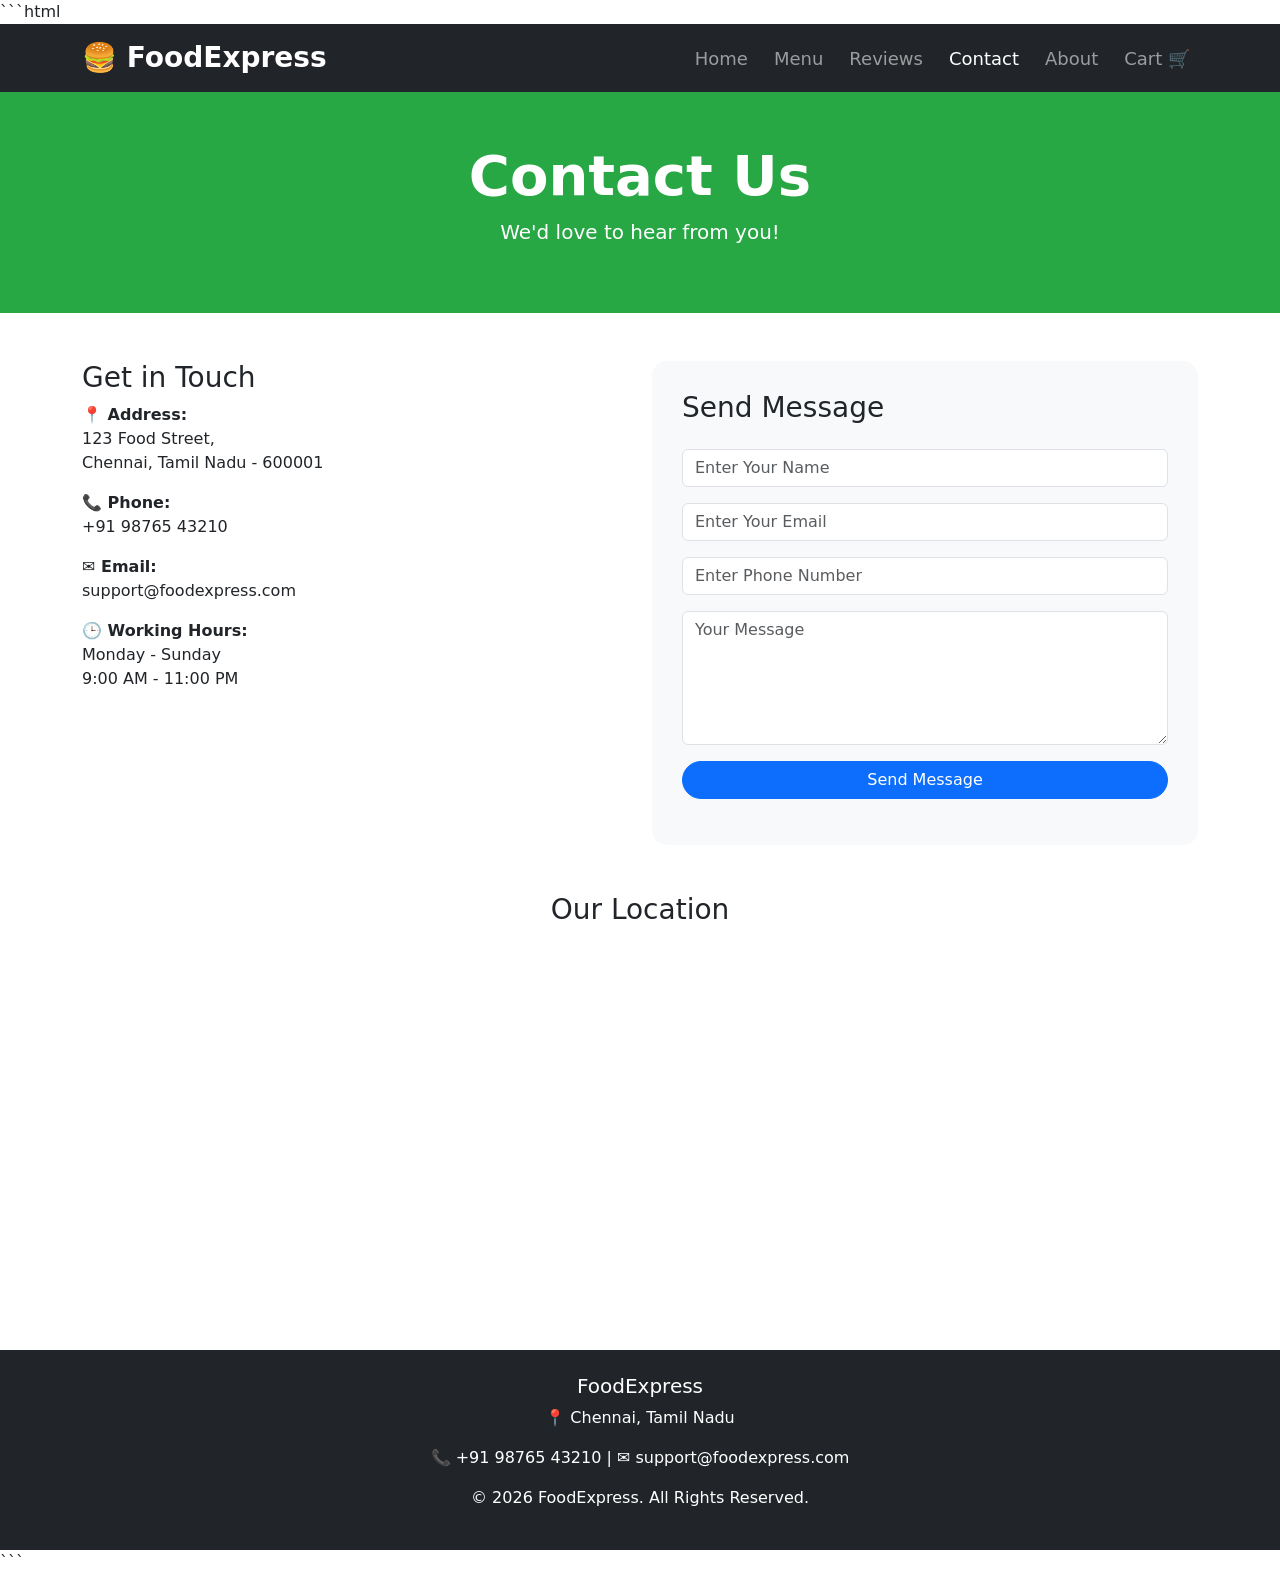
<file: contact.html>
```html
<!DOCTYPE html>
<html lang="en">
<head>
    <meta charset="UTF-8">
    <meta name="viewport" content="width=device-width, initial-scale=1.0">
    <title>FoodExpress - Contact Us</title>

    <link href="https://cdn.jsdelivr.net/npm/bootstrap@5.3.3/dist/css/bootstrap.min.css"
          rel="stylesheet">

    <link rel="stylesheet" href="style.css">
</head>
<body>

<nav class="navbar navbar-expand-lg navbar-dark bg-dark sticky-top">
    <div class="container">

        <a class="navbar-brand fw-bold"
           href="index.html">
            🍔 FoodExpress
        </a>

        <button class="navbar-toggler"
                type="button"
                data-bs-toggle="collapse"
                data-bs-target="#navbarNav">
            <span class="navbar-toggler-icon"></span>
        </button>

        <div class="collapse navbar-collapse"
             id="navbarNav">

            <ul class="navbar-nav ms-auto">

                <li class="nav-item">
                    <a class="nav-link"
                       href="index.html">
                        Home
                    </a>
                </li>

                <li class="nav-item">
                    <a class="nav-link"
                       href="menu.html">
                        Menu
                    </a>
                </li>

                <li class="nav-item">
                    <a class="nav-link"
                       href="reviews.html">
                        Reviews
                    </a>
                </li>

                <li class="nav-item">
                    <a class="nav-link active"
                       href="contact.html">
                        Contact
                    </a>
                </li>

                <li class="nav-item">
                    <a class="nav-link"
                       href="about.html">
                        About
                    </a>
                </li>

                <li class="nav-item">
                    <a class="nav-link"
                       href="cart.html">
                        Cart 🛒
                    </a>
                </li>

            </ul>
        </div>

    </div>
</nav>

<section class="contact-header">
    <div class="container">
        <h1 class="display-4 fw-bold">
            Contact Us
        </h1>

        <p class="lead">
            We'd love to hear from you!
        </p>
    </div>
</section>

<div class="container my-5">

    <div class="row">

        <div class="col-md-6">

            <h3>Get in Touch</h3>

            <p>
                <strong>📍 Address:</strong><br>
                123 Food Street,<br>
                Chennai, Tamil Nadu - 600001
            </p>

            <p>
                <strong>📞 Phone:</strong><br>
                +91 98765 43210
            </p>

            <p>
                <strong>✉ Email:</strong><br>
                support@foodexpress.com
            </p>

            <p>
                <strong>🕒 Working Hours:</strong><br>
                Monday - Sunday<br>
                9:00 AM - 11:00 PM
            </p>

        </div>

        <div class="col-md-6">

            <div class="contact-form">

                <h3 class="mb-4">
                    Send Message
                </h3>

                <form>

                    <input type="text"
                           class="form-control mb-3"
                           placeholder="Enter Your Name"
                           required>

                    <input type="email"
                           class="form-control mb-3"
                           placeholder="Enter Your Email"
                           required>

                    <input type="tel"
                           class="form-control mb-3"
                           placeholder="Enter Phone Number">

                    <textarea class="form-control mb-3"
                              rows="5"
                              placeholder="Your Message"
                              required></textarea>

                    <button type="submit"
                            class="btn btn-primary w-100">
                        Send Message
                    </button>

                </form>

            </div>

        </div>

    </div>

</div>

<div class="container mb-5">

    <h3 class="text-center mb-4">
        Our Location
    </h3>

    <iframe
        src="https://www.google.com/maps?q=Chennai&output=embed"
        width="100%"
        height="350"
        style="border:0; border-radius:15px;"
        allowfullscreen=""
        loading="lazy">
    </iframe>

</div>

<footer class="bg-dark text-white text-center p-4">

    <h5>FoodExpress</h5>

    <p>
        📍 Chennai, Tamil Nadu
    </p>

    <p>
        📞 +91 98765 43210 |
        ✉ support@foodexpress.com
    </p>

    <p>
        © 2026 FoodExpress.
        All Rights Reserved.
    </p>

</footer>

<script src="https://cdn.jsdelivr.net/npm/bootstrap@5.3.3/dist/js/bootstrap.bundle.min.js">
</script>

</body>
</html>
```
</file>
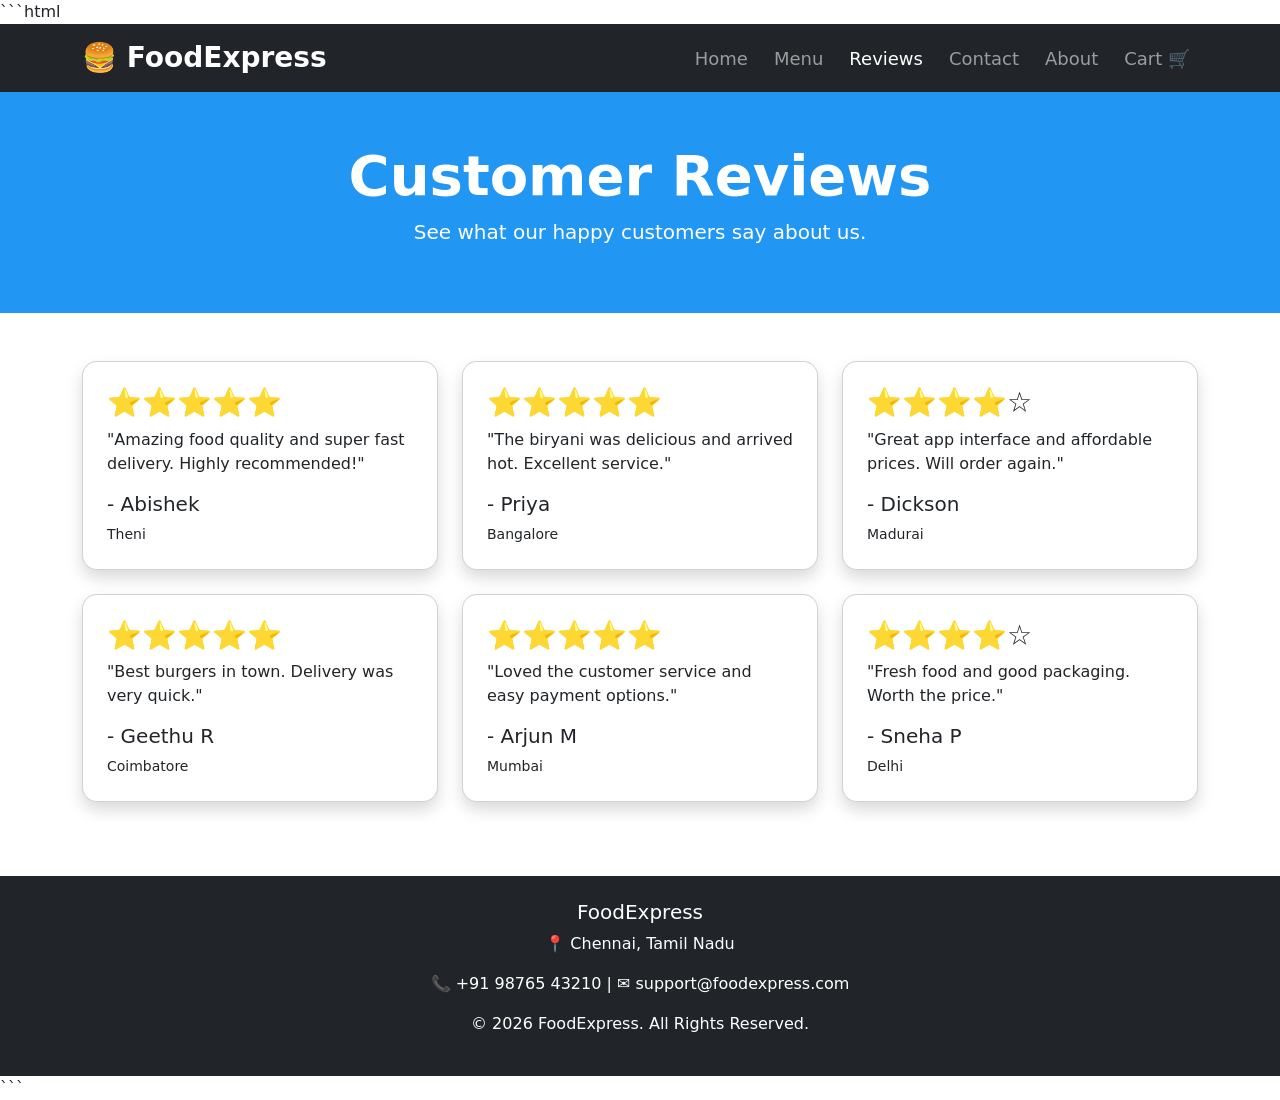
<file: reviews.html>
```html
<!DOCTYPE html>
<html lang="en">
<head>
    <meta charset="UTF-8">
    <meta name="viewport" content="width=device-width, initial-scale=1.0">
    <title>FoodExpress - Reviews</title>

    <link href="https://cdn.jsdelivr.net/npm/bootstrap@5.3.3/dist/css/bootstrap.min.css"
          rel="stylesheet">

    <link rel="stylesheet" href="style.css">
</head>
<body>

<nav class="navbar navbar-expand-lg navbar-dark bg-dark sticky-top">
    <div class="container">

        <a class="navbar-brand fw-bold"
           href="index.html">
            🍔 FoodExpress
        </a>

        <button class="navbar-toggler"
                type="button"
                data-bs-toggle="collapse"
                data-bs-target="#navbarNav">
            <span class="navbar-toggler-icon"></span>
        </button>

        <div class="collapse navbar-collapse"
             id="navbarNav">

            <ul class="navbar-nav ms-auto">

                <li class="nav-item">
                    <a class="nav-link"
                       href="index.html">
                        Home
                    </a>
                </li>

                <li class="nav-item">
                    <a class="nav-link"
                       href="menu.html">
                        Menu
                    </a>
                </li>

                <li class="nav-item">
                    <a class="nav-link active"
                       href="reviews.html">
                        Reviews
                    </a>
                </li>

                <li class="nav-item">
                    <a class="nav-link"
                       href="contact.html">
                        Contact
                    </a>
                </li>

                <li class="nav-item">
                    <a class="nav-link"
                       href="about.html">
                        About
                    </a>
                </li>

                <li class="nav-item">
                    <a class="nav-link"
                       href="cart.html">
                        Cart 🛒
                    </a>
                </li>

            </ul>
        </div>

    </div>
</nav>

<section class="review-header">
    <div class="container">
        <h1 class="display-4 fw-bold">
            Customer Reviews
        </h1>

        <p class="lead">
            See what our happy customers say about us.
        </p>
    </div>
</section>

<div class="container my-5">

    <div class="row">

        <div class="col-md-4 mb-4">
            <div class="card review-card shadow p-4">
                <h3>⭐⭐⭐⭐⭐</h3>
                <p>
                    "Amazing food quality and super fast delivery.
                    Highly recommended!"
                </p>

                <h5>- Abishek</h5>
                <small>Theni</small>
            </div>
        </div>

        <div class="col-md-4 mb-4">
            <div class="card review-card shadow p-4">
                <h3>⭐⭐⭐⭐⭐</h3>
                <p>
                    "The biryani was delicious and arrived hot.
                    Excellent service."
                </p>

                <h5>- Priya </h5>
                <small>Bangalore</small>
            </div>
        </div>

        <div class="col-md-4 mb-4">
            <div class="card review-card shadow p-4">
                <h3>⭐⭐⭐⭐☆</h3>
                <p>
                    "Great app interface and affordable prices.
                    Will order again."
                </p>

                <h5>- Dickson </h5>
                <small>Madurai</small>
            </div>
        </div>

        <div class="col-md-4 mb-4">
            <div class="card review-card shadow p-4">
                <h3>⭐⭐⭐⭐⭐</h3>
                <p>
                    "Best burgers in town. Delivery was very quick."
                </p>

                <h5>- Geethu R</h5>
                <small>Coimbatore</small>
            </div>
        </div>

        <div class="col-md-4 mb-4">
            <div class="card review-card shadow p-4">
                <h3>⭐⭐⭐⭐⭐</h3>
                <p>
                    "Loved the customer service and easy payment options."
                </p>

                <h5>- Arjun M</h5>
                <small>Mumbai</small>
            </div>
        </div>

        <div class="col-md-4 mb-4">
            <div class="card review-card shadow p-4">
                <h3>⭐⭐⭐⭐☆</h3>
                <p>
                    "Fresh food and good packaging. Worth the price."
                </p>

                <h5>- Sneha P</h5>
                <small>Delhi</small>
            </div>
        </div>

    </div>

</div>

<footer class="bg-dark text-white text-center p-4">

    <h5>FoodExpress</h5>

    <p>
        📍 Chennai, Tamil Nadu
    </p>

    <p>
        📞 +91 98765 43210 |
        ✉ support@foodexpress.com
    </p>

    <p>
        © 2026 FoodExpress.
        All Rights Reserved.
    </p>

</footer>

<script src="https://cdn.jsdelivr.net/npm/bootstrap@5.3.3/dist/js/bootstrap.bundle.min.js">
</script>

</body>
</html>
```
</file>
<file: style.css>
```css
body{
    font-family: Arial, sans-serif;
    margin: 0;
    padding: 0;
}

.hero{
    background: linear-gradient(rgba(0,0,0,0.5),
                rgba(0,0,0,0.5)),
                url('https://images.unsplash.com/photo-1504674900247-0877df9cc836');
    background-size: cover;
    background-position: center;
    height: 90vh;
    display: flex;
    align-items: center;
    justify-content: center;
}

.hero h1{
    font-size: 60px;
}

.hero p{
    font-size: 22px;
}

.food-card{
    transition: 0.3s;
    border: none;
    box-shadow: 0 4px 8px rgba(0,0,0,0.1);
}

.food-card:hover{
    transform: translateY(-10px);
}

.food-card img{
    height: 250px;
    object-fit: cover;
}

.card{
    border-radius: 15px;
}

.btn{
    border-radius: 25px;
}

footer{
    margin-top: 50px;
}

.navbar-brand{
    font-size: 28px;
}

.nav-link{
    font-size: 18px;
    margin-left: 10px;
}

.nav-link:hover{
    color: #ffc107 !important;
}

.shadow{
    transition: 0.3s;
}

.shadow:hover{
    transform: scale(1.03);
}

.contact-form{
    background-color: #f8f9fa;
    padding: 30px;
    border-radius: 15px;
}

.review-card{
    transition: 0.3s;
}

.review-card:hover{
    transform: translateY(-5px);
}

.cart-item{
    border-bottom: 1px solid #ddd;
    padding: 15px 0;
}

.about-section{
    padding: 60px 0;
}

.feature-box{
    padding: 25px;
    text-align: center;
    border-radius: 15px;
    background-color: white;
    box-shadow: 0 2px 10px rgba(0,0,0,0.1);
    transition: 0.3s;
}

.feature-box:hover{
    transform: translateY(-8px);
}

.menu-header{
    background-color: #ff5722;
    color: white;
    padding: 50px 0;
    text-align: center;
}

.review-header{
    background-color: #2196f3;
    color: white;
    padding: 50px 0;
    text-align: center;
}

.contact-header{
    background-color: #28a745;
    color: white;
    padding: 50px 0;
    text-align: center;
}

.about-header{
    background-color: #6f42c1;
    color: white;
    padding: 50px 0;
    text-align: center;
}

.cart-header{
    background-color: #343a40;
    color: white;
    padding: 50px 0;
    text-align: center;
}
```
</file>
